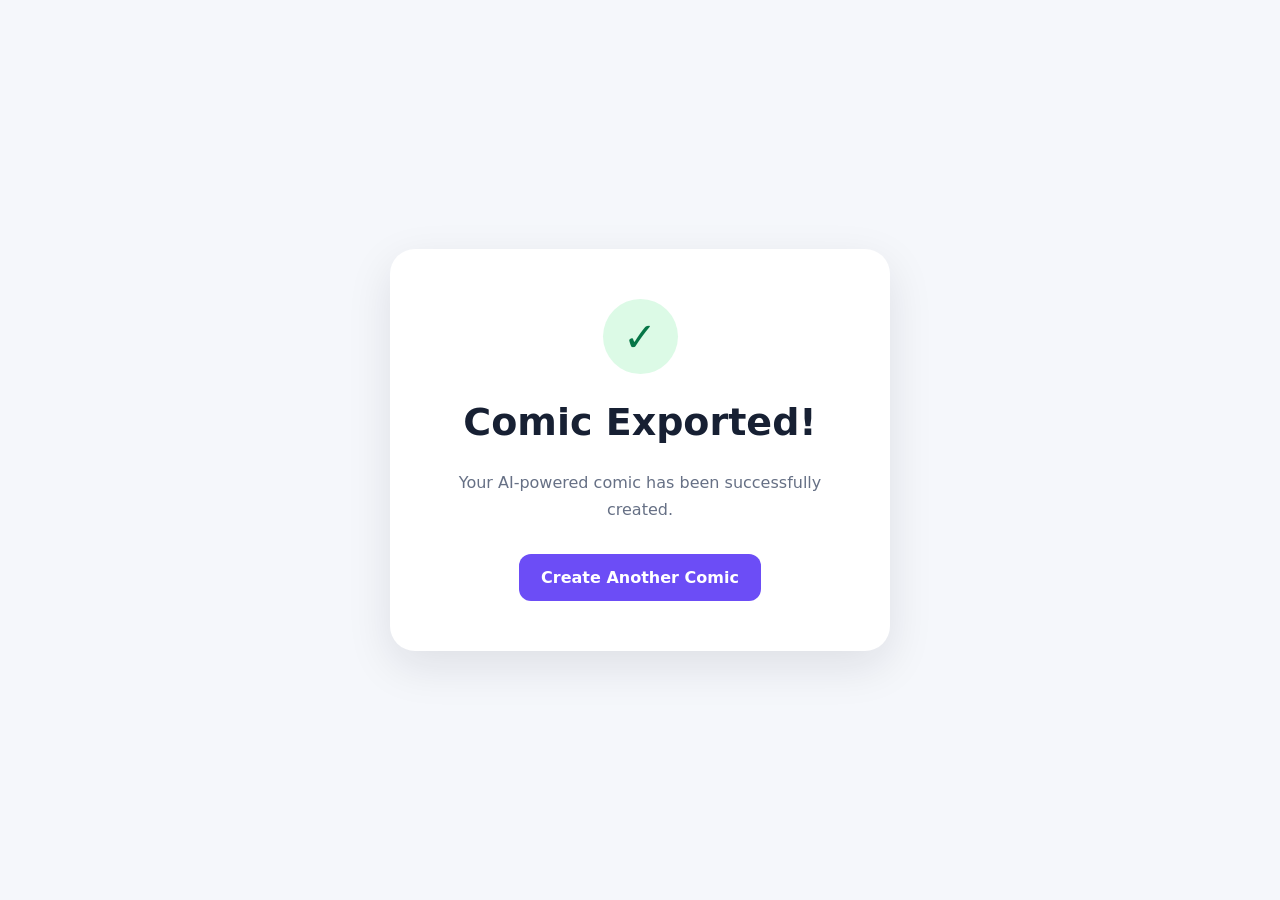
<file: templates/exports_success.html>
<!DOCTYPE html>
<html lang="en">

<head>

    <meta charset="UTF-8">

    <meta
        name="viewport"
        content="width=device-width, initial-scale=1.0"
    >

    <title>
        Export Complete - {{ app_name }}
    </title>

    <link
        rel="stylesheet"
        href="/static/css/style.css"
    >

</head>

<body>

<div class="success-page">

    <div class="success-card">

        <div class="success-icon">
            ✓
        </div>

        <h1>
            Comic Exported!
        </h1>

        <p>
            Your AI-powered comic has been
            successfully created.
        </p>

        <a
            href="/"
            class="primary-button"
        >
            Create Another Comic
        </a>

    </div>

</div>

</body>
</html>
</file>
<file: static/css/style.css>
* {
    box-sizing: border-box;
}


:root {
    --background: #f5f7fb;
    --card: #ffffff;
    --text: #172033;
    --muted: #667085;
    --primary: #6c4df6;
    --primary-dark: #5136d4;
    --border: #e4e7ec;
    --error: #b42318;
    --shadow: 0 15px 45px rgba(16, 24, 40, 0.10);
}


body {
    margin: 0;

    font-family:
        Inter,
        ui-sans-serif,
        system-ui,
        -apple-system,
        BlinkMacSystemFont,
        "Segoe UI",
        sans-serif;

    background: var(--background);

    color: var(--text);
}


a {
    text-decoration: none;
}


.page {
    min-height: 100vh;
}


.hero {
    padding: 80px 20px;

    background:
        radial-gradient(
            circle at top left,
            rgba(108, 77, 246, 0.35),
            transparent 40%
        ),
        linear-gradient(
            135deg,
            #19172c,
            #30256c
        );

    color: white;
}


.hero-content {
    max-width: 1000px;

    margin: auto;

    text-align: center;
}


.badge {
    display: inline-block;

    padding: 7px 14px;

    border-radius: 999px;

    background: rgba(255, 255, 255, 0.14);

    font-size: 12px;

    font-weight: 700;

    letter-spacing: 1px;
}


.hero h1 {
    margin: 20px 0 10px;

    font-size: clamp(
        48px,
        8vw,
        86px
    );
}


.hero p {
    margin: 0;

    font-size: 20px;

    opacity: 0.85;
}


.container {
    width: min(
        1000px,
        calc(100% - 32px)
    );

    margin: -40px auto 80px;

    position: relative;
}


.card {
    background: var(--card);

    border-radius: 24px;

    padding: 40px;

    box-shadow: var(--shadow);
}


.card h2 {
    margin-top: 0;

    font-size: 30px;
}


.muted {
    color: var(--muted);
}


.comic-form {
    margin-top: 30px;
}


.field {
    margin-bottom: 22px;
}


.field label {
    display: block;

    margin-bottom: 8px;

    font-weight: 700;
}


input,
textarea,
select {
    width: 100%;

    padding: 14px 16px;

    border: 1px solid var(--border);

    border-radius: 12px;

    background: white;

    color: var(--text);

    font: inherit;

    outline: none;

    transition:
        border-color 0.2s,
        box-shadow 0.2s;
}


textarea {
    resize: vertical;
}


input:focus,
textarea:focus,
select:focus {
    border-color: var(--primary);

    box-shadow:
        0 0 0 4px
        rgba(108, 77, 246, 0.10);
}


.form-grid {
    display: grid;

    grid-template-columns:
        repeat(2, 1fr);

    gap: 20px;
}


.primary-button,
.secondary-button {
    display: inline-flex;

    align-items: center;

    justify-content: center;

    gap: 8px;

    border: none;

    border-radius: 12px;

    padding: 14px 22px;

    font-weight: 800;

    cursor: pointer;

    transition:
        transform 0.2s,
        background 0.2s;
}


.primary-button {
    background: var(--primary);

    color: white;
}


.primary-button:hover {
    background: var(--primary-dark);

    transform: translateY(-2px);
}


.secondary-button {
    background: white;

    color: var(--text);

    border: 1px solid var(--border);
}


.comic-form .primary-button {
    width: 100%;

    margin-top: 10px;

    font-size: 16px;
}


.features {
    display: grid;

    grid-template-columns:
        repeat(3, 1fr);

    gap: 20px;

    margin-top: 25px;
}


.feature {
    padding: 28px;

    border-radius: 18px;

    background: white;

    box-shadow:
        0 5px 25px
        rgba(16, 24, 40, 0.06);
}


.feature span {
    font-size: 30px;
}


.feature h3 {
    margin-bottom: 5px;
}


.feature p {
    color: var(--muted);

    line-height: 1.6;
}


.error-box {
    margin-bottom: 20px;

    padding: 20px;

    border-radius: 14px;

    background: #fef3f2;

    border: 1px solid #fecdca;

    color: var(--error);
}


.preview-header {
    width: min(
        1200px,
        calc(100% - 32px)
    );

    margin: auto;

    padding: 50px 0 30px;

    display: flex;

    align-items: center;

    justify-content: space-between;

    gap: 30px;
}


.preview-header h1 {
    margin: 12px 0 5px;

    font-size: 42px;
}


.preview-header p {
    margin: 0;

    color: var(--muted);
}


.header-actions {
    display: flex;

    gap: 12px;

    flex-wrap: wrap;
}


.comic-container {
    width: min(
        900px,
        calc(100% - 32px)
    );

    margin: auto;

    padding-bottom: 80px;
}


.comic-panel {
    margin-bottom: 35px;

    padding: 30px;

    background: white;

    border-radius: 22px;

    box-shadow: var(--shadow);
}


.panel-number {
    display: inline-block;

    padding: 6px 12px;

    border-radius: 999px;

    background: #ede9fe;

    color: #5b35d5;

    font-size: 12px;

    font-weight: 800;

    letter-spacing: 1px;
}


.comic-panel h2 {
    margin: 15px 0 25px;

    font-size: 28px;
}


.image-wrapper {
    overflow: hidden;

    border-radius: 15px;

    background: #eee;
}


.image-wrapper img {
    display: block;

    width: 100%;

    height: auto;
}


.panel-content {
    padding-top: 25px;
}


.scene-description {
    color: var(--muted);

    font-style: italic;

    line-height: 1.7;
}


.comic-text {
    margin-top: 25px;
}


.text-section {
    margin-bottom: 20px;
}


.text-section h3 {
    margin-bottom: 5px;
}


.text-section p {
    line-height: 1.7;
}


.dialogue {
    padding: 18px;

    border-left: 4px solid var(--primary);

    background: #f7f5ff;

    border-radius: 0 12px 12px 0;
}


details {
    margin-top: 20px;

    color: var(--muted);
}


summary {
    cursor: pointer;

    font-weight: 700;
}


.download-section {
    text-align: center;

    padding: 45px;

    border-radius: 24px;

    background:
        linear-gradient(
            135deg,
            #21184b,
            #5d45d8
        );

    color: white;
}


.download-section p {
    opacity: 0.85;

    margin-bottom: 25px;
}


.download-section .primary-button {
    background: white;

    color: #39269a;
}


.large {
    padding: 16px 25px;
}


.success-page {
    min-height: 100vh;

    display: grid;

    place-items: center;

    padding: 20px;
}


.success-card {
    width: min(
        500px,
        100%
    );

    padding: 50px;

    background: white;

    border-radius: 25px;

    text-align: center;

    box-shadow: var(--shadow);
}


.success-icon {
    width: 75px;

    height: 75px;

    margin: auto auto 25px;

    display: grid;

    place-items: center;

    border-radius: 50%;

    background: #dcfae6;

    color: #067647;

    font-size: 40px;

    font-weight: bold;
}


.success-card h1 {
    font-size: 38px;
}


.success-card p {
    color: var(--muted);

    line-height: 1.7;

    margin-bottom: 30px;
}


@media (max-width: 700px) {

    .hero {
        padding: 60px 20px;
    }


    .card {
        padding: 25px;
    }


    .form-grid {
        grid-template-columns: 1fr;
    }


    .features {
        grid-template-columns: 1fr;
    }


    .preview-header {
        flex-direction: column;

        align-items: flex-start;
    }


    .preview-header h1 {
        font-size: 34px;
    }


    .comic-panel {
        padding: 20px;
    }

}
</file>
